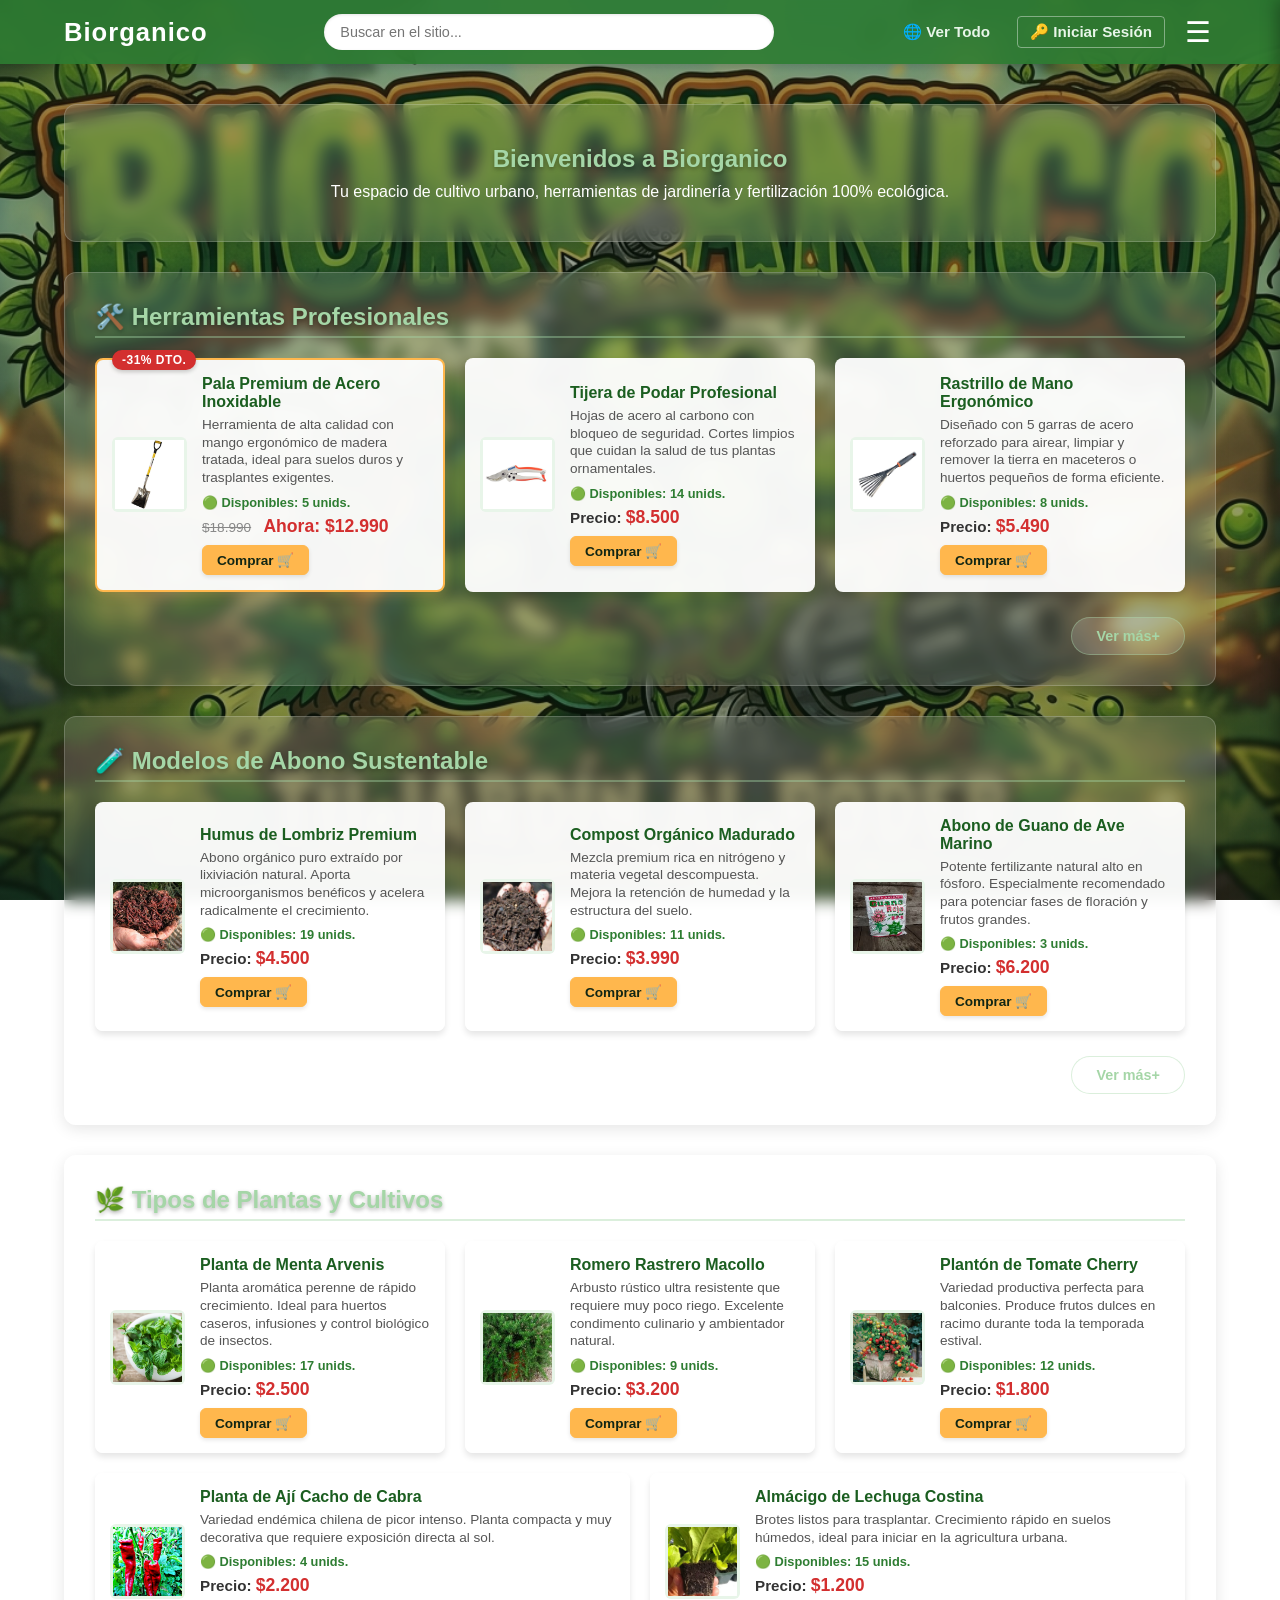
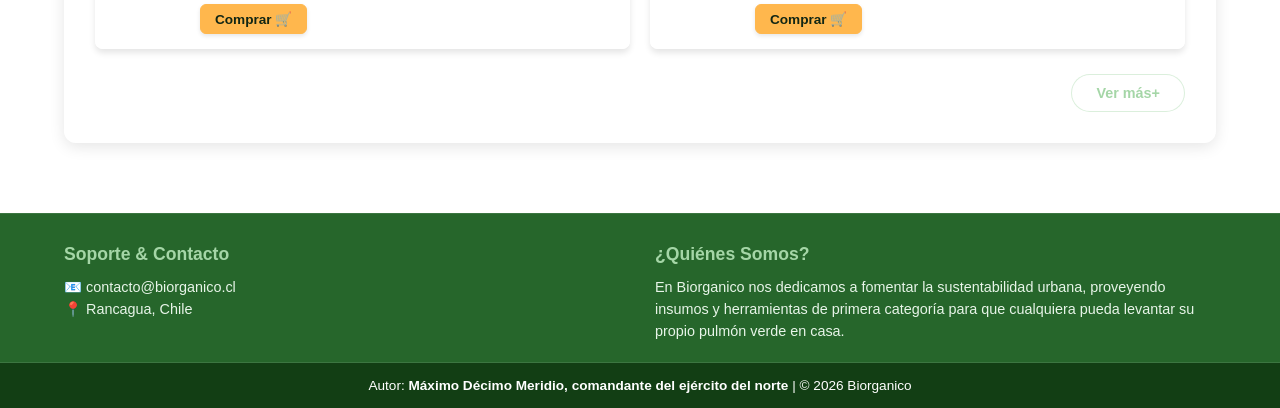
<file: index.html>
<!DOCTYPE html>
<html lang="es">
<head>
    <meta charset="UTF-8">
    <meta name="viewport" content="width=device-width, initial-scale=1.0">
    <title>Biorganico | Inicio</title>
    <link rel="stylesheet" href="estetic.css">
</head>
<body>

    <!-- MENÚ LATERAL DESPLEGABLE -->
    <input type="checkbox" id="menu-toggle" class="menu-checkbox">
    <div class="sidebar-menu">
        <label for="menu-toggle" class="close-btn">✕</label>
        
        <div class="mobile-only-links">
            <h3>Navegación</h3>
            <ul>
                <li><a href="galeria.html">🌐 Ver Todo</a></li>
                <li><a href="login.html" class="sidebar-login-btn">🔑 Iniciar Sesión</a></li>
            </ul>
        </div>

        <h3>Categorías</h3>
        <ul>
            <li><a href="galeria.html?cat=plantas">🌿 Plantas</a></li>
            <li><a href="galeria.html?cat=agricultura">🚜 Agricultura</a></li>
            <li><a href="galeria.html?cat=herramientas">🛠️ Herramientas</a></li>
            <li><a href="galeria.html?cat=fertilizacion">🧪 Fertilización</a></li>
            <li><a href="galeria.html?cat=fumigacion">💨 Fumigación</a></li>
        </ul>

        <div class="sidebar-footer">
            <a href="#contacto" class="btn-ayuda" onclick="document.getElementById('menu-toggle').checked = false;">¿Necesitas ayuda?</a>
        </div>
    </div>

    <!-- ENCABEZADO -->
    <header>
        <div class="logo">
            <a href="index.html">
                <strong class="logo-texto">Biorganico</strong>
            </a>
        </div>

        <div class="search-container">
            <form onsubmit="return false;">
                <input type="text" placeholder="Buscar en el sitio..." class="search-input">
            </form>
        </div>

        <div class="header-right-controls">
            <a href="galeria.html" class="nav-top-link desktop-only">🌐 Ver Todo</a>
            <a href="login.html" class="nav-top-link login-top-btn desktop-only">🔑 Iniciar Sesión</a>
            <label for="menu-toggle" class="hamburger-btn">☰</label>
        </div>
    </header>

    <!-- CONTENIDO PRINCIPAL -->
    <main>
        <section class="hero">
            <h2>Bienvenidos a Biorganico</h2>
            <p>Tu espacio de cultivo urbano, herramientas de jardinería y fertilización 100% ecológica.</p>
        </section>

        <!-- ================= SECCIÓN 1: HERRAMIENTAS ================= -->
        <section class="destacados-section">
            <h3 class="seccion-titulo">🛠️ Herramientas Profesionales</h3>
            <div class="destacados-container">
                
                <!-- Producto con Descuento Destacado -->
                <div class="destacado-card tarjeta-oferta">
                    <span class="badge-descuento">-31% DTO.</span>
                    <div class="img-destacado-icono">
                        <img src="imagenes/pala acero inocidable.png" alt="Pala de Acero" class="prod-img">
                    </div>
                    <div class="destacado-info">
                        <h4>Pala Premium de Acero Inoxidable</h4>
                        <p class="destacado-desc">Herramienta de alta calidad con mango ergonómico de madera tratada, ideal para suelos duros y trasplantes exigentes.</p>
                        <p class="destacado-stock">🟢 Disponibles: <b>5 unids.</b></p>
                        <p class="destacado-precio">
                            <span class="precio-antiguo">$18.990</span> 
                            <span class="precio-nuevo">Ahora: $12.990</span>
                        </p>
                        <a href="#comprar" class="btn-comprar-card">Comprar 🛒</a>
                    </div>
                </div>

                <div class="destacado-card">
                    <div class="img-destacado-icono">
                        <img src="imagenes/tijera de podar profesional.webp" alt="Tijera de Podar" class="prod-img">
                    </div>
                    <div class="destacado-info">
                        <h4>Tijera de Podar Profesional</h4>
                        <p class="destacado-desc">Hojas de acero al carbono con bloqueo de seguridad. Cortes limpios que cuidan la salud de tus plantas ornamentales.</p>
                        <p class="destacado-stock">🟢 Disponibles: <b>14 unids.</b></p>
                        <p class="destacado-precio">Precio: <span>$8.500</span></p>
                        <a href="#comprar" class="btn-comprar-card">Comprar 🛒</a>
                    </div>
                </div>

                <div class="destacado-card">
                    <div class="img-destacado-icono">
                        <img src="imagenes/rastrillo de mano ergonomico.avif" alt="Rastrillo de mano" class="prod-img">
                    </div>
                    <div class="destacado-info">
                        <h4>Rastrillo de Mano Ergonómico</h4>
                        <p class="destacado-desc">Diseñado con 5 garras de acero reforzado para airear, limpiar y remover la tierra en maceteros o huertos pequeños de forma eficiente.</p>
                        <p class="destacado-stock">🟢 Disponibles: <b>8 unids.</b></p>
                        <p class="destacado-precio">Precio: <span>$5.490</span></p>
                        <a href="#comprar" class="btn-comprar-card">Comprar 🛒</a>
                    </div>
                </div>

            </div>
            <div class="ver-mas-container">
                <a href="galeria.html?cat=herramientas" class="btn-ver-mas">Ver más+</a>
            </div>
        </section>

        <!-- ================= SECCIÓN 2: ABONOS Y FERTILIZANTES ================= -->
        <section class="destacados-section">
            <h3 class="seccion-titulo">🧪 Modelos de Abono Sustentable</h3>
            <div class="destacados-container">
                
                <div class="destacado-card">
                    <div class="img-destacado-icono">
                        <img src="imagenes/hunus de lombriz premium.jpg" alt="Humus de Lombriz" class="prod-img">
                    </div>
                    <div class="destacado-info">
                        <h4>Humus de Lombriz Premium</h4>
                        <p class="destacado-desc">Abono orgánico puro extraído por lixiviación natural. Aporta microorganismos benéficos y acelera radicalmente el crecimiento.</p>
                        <p class="destacado-stock">🟢 Disponibles: <b>19 unids.</b></p>
                        <p class="destacado-precio">Precio: <span>$4.500</span></p>
                        <a href="#comprar" class="btn-comprar-card">Comprar 🛒</a>
                    </div>
                </div>

                <div class="destacado-card">
                    <div class="img-destacado-icono">
                        <img src="imagenes/compost organico madurado.jpg" alt="Compost Orgánico" class="prod-img">
                    </div>
                    <div class="destacado-info">
                        <h4>Compost Orgánico Madurado</h4>
                        <p class="destacado-desc">Mezcla premium rica en nitrógeno y materia vegetal descompuesta. Mejora la retención de humedad y la estructura del suelo.</p>
                        <p class="destacado-stock">🟢 Disponibles: <b>11 unids.</b></p>
                        <p class="destacado-precio">Precio: <span>$3.990</span></p>
                        <a href="#comprar" class="btn-comprar-card">Comprar 🛒</a>
                    </div>
                </div>

                <div class="destacado-card">
                    <div class="img-destacado-icono">
                        <img src="imagenes/abono de guano de ave marino.jpg" alt="Guano de Ave" class="prod-img">
                    </div>
                    <div class="destacado-info">
                        <h4>Abono de Guano de Ave Marino</h4>
                        <p class="destacado-desc">Potente fertilizante natural alto en fósforo. Especialmente recomendado para potenciar fases de floración y frutos grandes.</p>
                        <p class="destacado-stock">🟢 Disponibles: <b>3 unids.</b></p>
                        <p class="destacado-precio">Precio: <span>$6.200</span></p>
                        <a href="#comprar" class="btn-comprar-card">Comprar 🛒</a>
                    </div>
                </div>

            </div>
            <div class="ver-mas-container">
                <a href="galeria.html?cat=fertilizacion" class="btn-ver-mas">Ver más+</a>
            </div>
        </section>

        <!-- ================= SECCIÓN 3: VARIEDAD DE PLANTAS ================= -->
        <section class="destacados-section">
            <h3 class="seccion-titulo">🌿 Tipos de Plantas y Cultivos</h3>
            
            <div class="destacados-container" style="margin-bottom: 20px;">
                <div class="destacado-card">
                    <div class="img-destacado-icono">
                        <img src="imagenes/menta.webp" alt="Menta" class="prod-img">
                    </div>
                    <div class="destacado-info">
                        <h4>Planta de Menta Arvenis</h4>
                        <p class="destacado-desc">Planta aromática perenne de rápido crecimiento. Ideal para huertos caseros, infusiones y control biológico de insectos.</p>
                        <p class="destacado-stock">🟢 Disponibles: <b>17 unids.</b></p>
                        <p class="destacado-precio">Precio: <span>$2.500</span></p>
                        <a href="#comprar" class="btn-comprar-card">Comprar 🛒</a>
                    </div>
                </div>

                <div class="destacado-card">
                    <div class="img-destacado-icono">
                        <img src="imagenes/romero.jpg" alt="Romero" class="prod-img">
                    </div>
                    <div class="destacado-info">
                        <h4>Romero Rastrero Macollo</h4>
                        <p class="destacado-desc">Arbusto rústico ultra resistente que requiere muy poco riego. Excelente condimento culinario y ambientador natural.</p>
                        <p class="destacado-stock">🟢 Disponibles: <b>9 unids.</b></p>
                        <p class="destacado-precio">Precio: <span>$3.200</span></p>
                        <a href="#comprar" class="btn-comprar-card">Comprar 🛒</a>
                    </div>
                </div>

                <div class="destacado-card">
                    <div class="img-destacado-icono">
                        <img src="imagenes/tomatecherry.webp" alt="Tomate Cherry" class="prod-img">
                    </div>
                    <div class="destacado-info">
                        <h4>Plantón de Tomate Cherry</h4>
                        <p class="destacado-desc">Variedad productiva perfecta para balconies. Produce frutos dulces en racimo durante toda la temporada estival.</p>
                        <p class="destacado-stock">🟢 Disponibles: <b>12 unids.</b></p>
                        <p class="destacado-precio">Precio: <span>$1.800</span></p>
                        <a href="#comprar" class="btn-comprar-card">Comprar 🛒</a>
                    </div>
                </div>
            </div>

            <div class="destacados-container">
                <div class="destacado-card">
                    <div class="img-destacado-icono">
                        <img src="imagenes/aji.jpeg" alt="Ají" class="prod-img">
                    </div>
                    <div class="destacado-info">
                        <h4>Planta de Ají Cacho de Cabra</h4>
                        <p class="destacado-desc">Variedad endémica chilena de picor intenso. Planta compacta y muy decorativa que requiere exposición directa al sol.</p>
                        <p class="destacado-stock">🟢 Disponibles: <b>4 unids.</b></p>
                        <p class="destacado-precio">Precio: <span>$2.200</span></p>
                        <a href="#comprar" class="btn-comprar-card">Comprar 🛒</a>
                    </div>
                </div>

                <div class="destacado-card">
                    <div class="img-destacado-icono">
                        <img src="imagenes/lechuga.jpg" alt="Lechuga" class="prod-img">
                    </div>
                    <div class="destacado-info">
                        <h4>Almácigo de Lechuga Costina</h4>
                        <p class="destacado-desc">Brotes listos para trasplantar. Crecimiento rápido en suelos húmedos, ideal para iniciar en la agricultura urbana.</p>
                        <p class="destacado-stock">🟢 Disponibles: <b>15 unids.</b></p>
                        <p class="destacado-precio">Precio: <span>$1.200</span></p>
                        <a href="#comprar" class="btn-comprar-card">Comprar 🛒</a>
                    </div>
                </div>
            </div>

            <div class="ver-mas-container">
                <a href="galeria.html?cat=plantas" class="btn-ver-mas">Ver más+</a>
            </div>
        </section>
    </main>

    <!-- PIE DE PÁGINA -->
    <footer id="contacto">
        <div class="footer-content">
            <div class="footer-box">
                <h4>Soporte & Contacto</h4>
                <p>📧 contacto@biorganico.cl</p>
                <p>📍 Rancagua, Chile</p>
            </div>
            <div class="footer-box">
                <h4>¿Quiénes Somos?</h4>
                <p class="nosotros-footer-text">En Biorganico nos dedicamos a fomentar la sustentabilidad urbana, proveyendo insumos y herramientas de primera categoría para que cualquiera pueda levantar su propio pulmón verde en casa.</p>
            </div>
        </div>
        <div class="footer-bottom">
            <p>Autor: <b>Máximo Décimo Meridio, comandante del ejército del norte</b> | © 2026 Biorganico</p>
        </div>
    </footer>

</body>
</html>
</file>
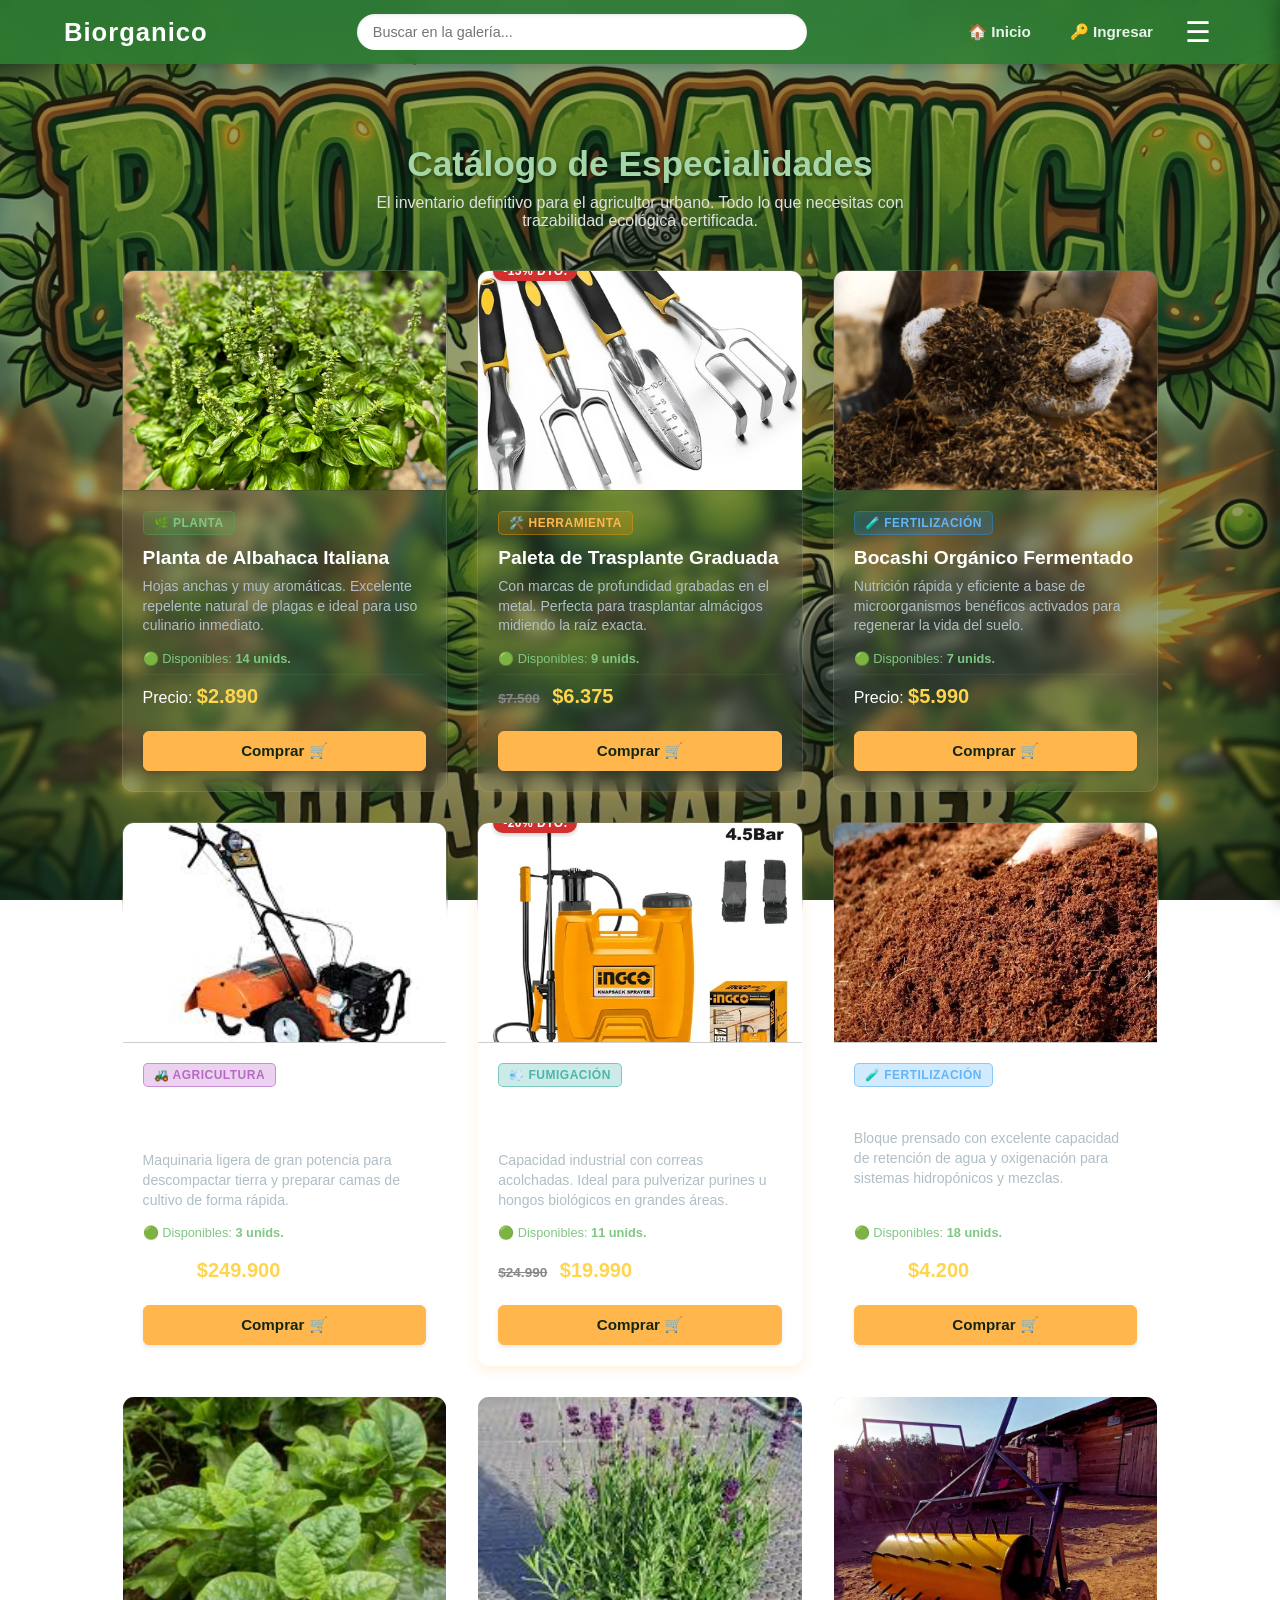
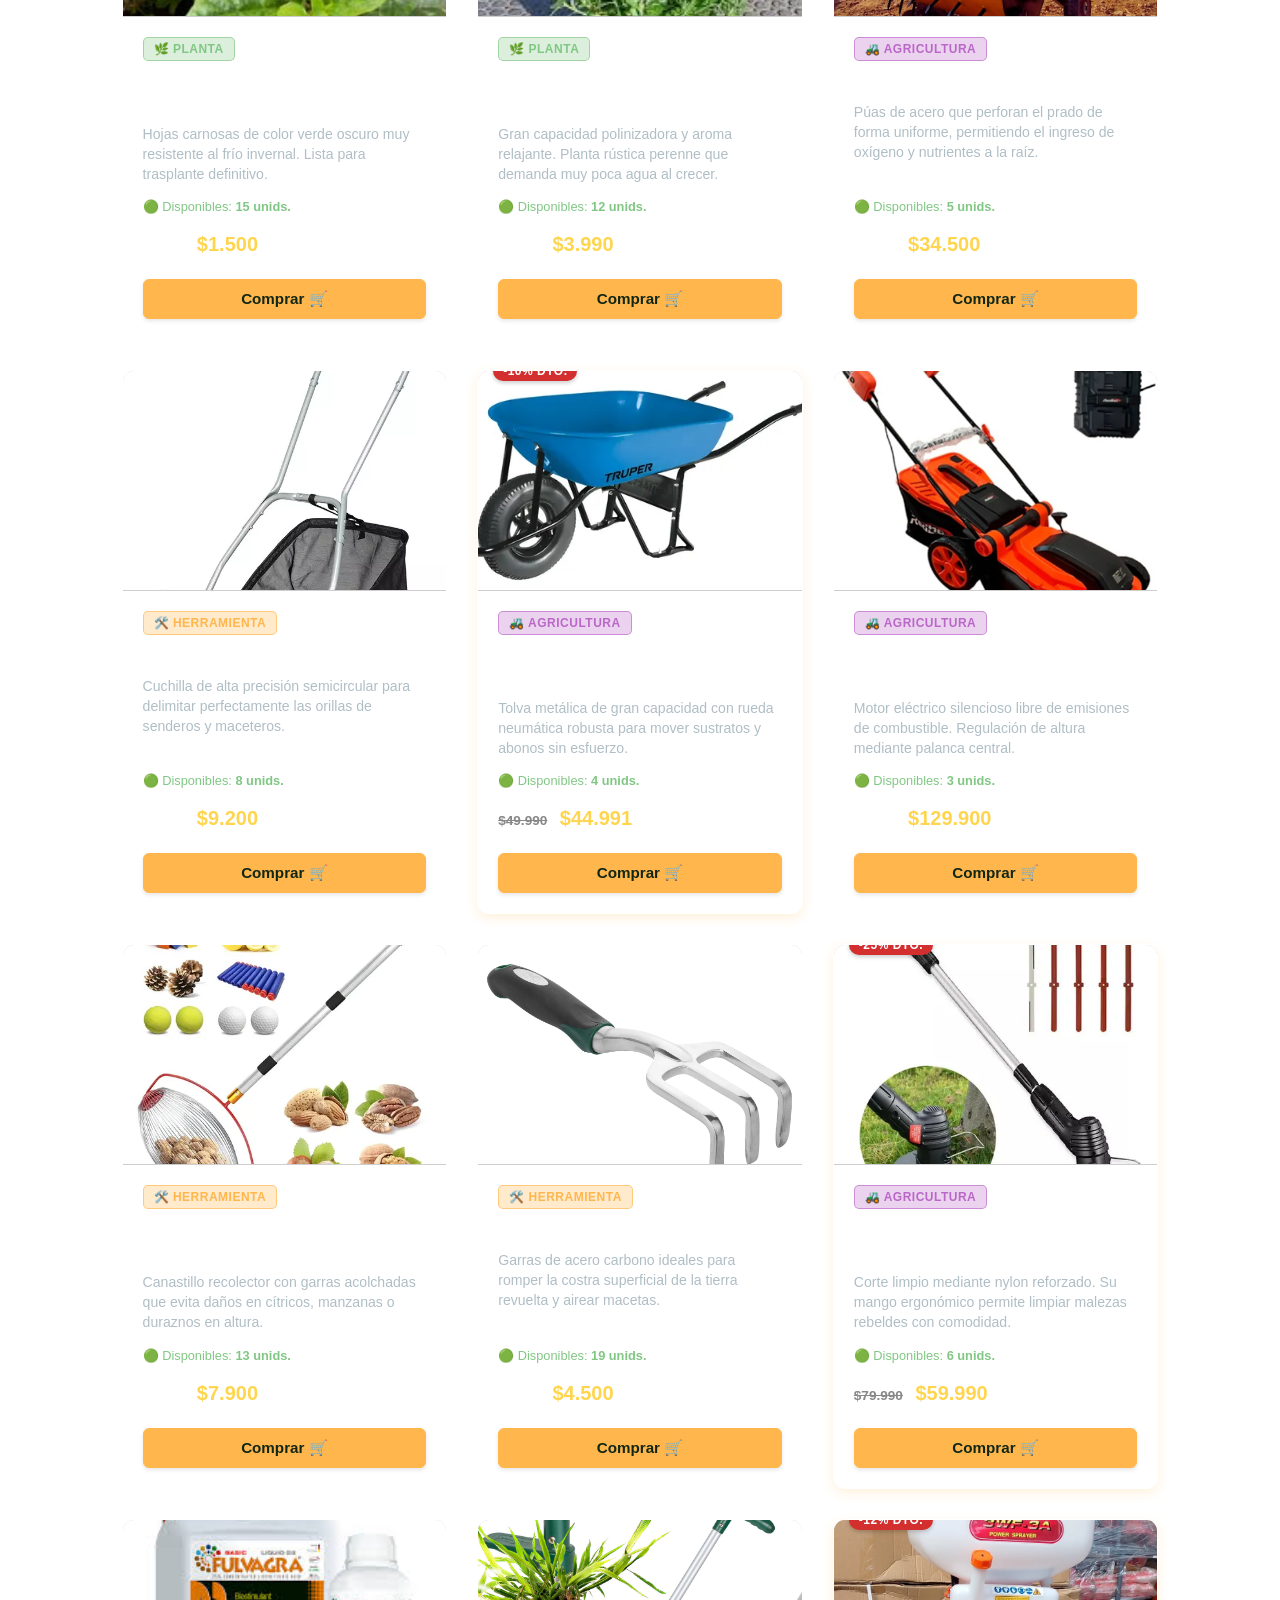
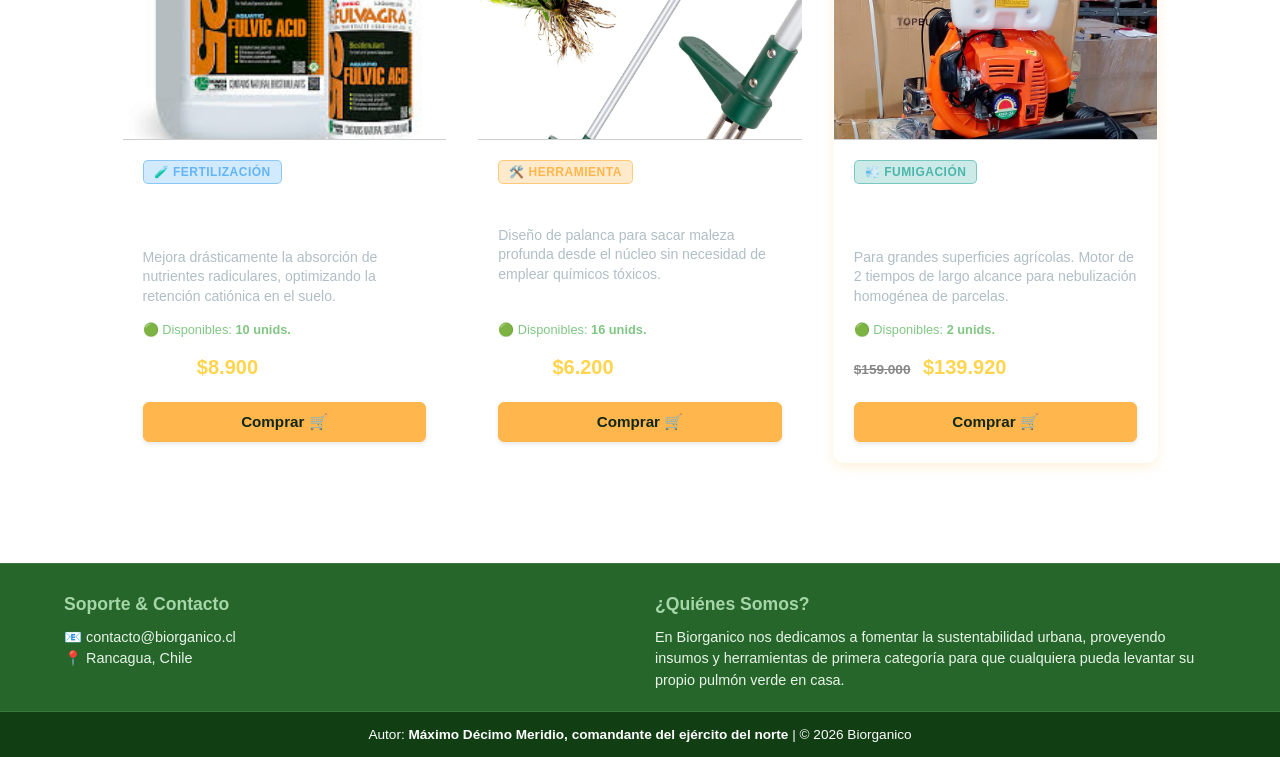
<file: galeria.html>
<!DOCTYPE html>
<html lang="es">
<head>
    <meta charset="UTF-8">
    <meta name="viewport" content="width=device-width, initial-scale=1.0">
    <title>Biorganico | Catálogo Completo</title>
    <link rel="stylesheet" href="estetic.css">
</head>
<body>

    <!-- MENÚ LATERAL DESPLEGABLE -->
    <input type="checkbox" id="menu-toggle" class="menu-checkbox">
    <div class="sidebar-menu">
        <label for="menu-toggle" class="close-btn">✕</label>
        
        <div class="mobile-only-links">
            <h3>Navegación</h3>
            <ul>
                <li><a href="index.html">🏠 Inicio</a></li>
                <li><a href="login.html">🔑 Ingresar</a></li>
            </ul>
        </div>

        <h3>Categorías</h3>
        <ul>
            <li><a href="galeria.html?cat=plantas">🌿 Plantas</a></li>
            <li><a href="galeria.html?cat=agricultura">🚜 Agricultura</a></li>
            <li><a href="galeria.html?cat=herramientas">🛠️ Herramientas</a></li>
            <li><a href="galeria.html?cat=fertilizacion">🧪 Fertilización</a></li>
            <li><a href="galeria.html?cat=fumigacion">💨 Fumigación</a></li>
        </ul>

        <div class="sidebar-footer">
            <a href="#contacto" class="btn-ayuda" onclick="document.getElementById('menu-toggle').checked = false;">¿Necesitas ayuda?</a>
        </div>
    </div>

    <!-- ENCABEZADO -->
    <header>
        <div class="logo">
            <a href="index.html">
                <strong class="logo-texto">Biorganico</strong>
            </a>
        </div>

        <div class="search-container">
            <form onsubmit="return false;">
                <input type="text" placeholder="Buscar en la galería..." class="search-input">
            </form>
        </div>

        <div class="header-right-controls">
            <a href="index.html" class="nav-top-link desktop-only">🏠 Inicio</a>
            <a href="login.html" class="nav-top-link desktop-only">🔑 Ingresar</a>
            <label for="menu-toggle" class="hamburger-btn">☰</label>
        </div>
    </header>

    <!-- CONTENIDO PRINCIPAL: GALERÍA COMPLETA -->
    <main>
        <section class="hero-galeria">
            <h2>Catálogo de Especialidades</h2>
            <p>El inventario definitivo para el agricultor urbano. Todo lo que necesitas con trazabilidad ecológica certificada.</p>
        </section>

        <section class="galeria-section">
            <div class="galeria-grid-container">
                
                <!-- 1. Albahaca (Normal) -->
                <div class="galeria-card">
                    <div class="img-galeria-wrapper">
                        <img src="imagenes2/Planta de Albahaca Italiana.jpg" alt="Albahaca Italiana" class="galeria-img">
                    </div>
                    <div class="galeria-info">
                        <span class="categoria-tag tag-plantas">🌿 Planta</span>
                        <h4>Planta de Albahaca Italiana</h4>
                        <p class="galeria-desc">Hojas anchas y muy aromáticas. Excelente repelente natural de plagas e ideal para uso culinario inmediato.</p>
                        <p class="galeria-stock">🟢 Disponibles: <b>14 unids.</b></p>
                        <p class="galeria-precio">Precio: <span>$2.890</span></p>
                        <a href="#comprar" class="btn-comprar-card">Comprar 🛒</a>
                    </div>
                </div>

                <!-- 2. Paleta (OFERTA) -->
                <div class="galeria-card tarjeta-oferta">
                    <span class="badge-descuento">-15% DTO.</span>
                    <div class="img-galeria-wrapper">
                        <img src="imagenes2/Paleta de Trasplante Graduada.jpg" alt="Paleta Graduada" class="galeria-img">
                    </div>
                    <div class="galeria-info">
                        <span class="categoria-tag tag-herramientas">🛠️ Herramienta</span>
                        <h4>Paleta de Trasplante Graduada</h4>
                        <p class="galeria-desc">Con marcas de profundidad grabadas en el metal. Perfecta para trasplantar almácigos midiendo la raíz exacta.</p>
                        <p class="galeria-stock">🟢 Disponibles: <b>9 unids.</b></p>
                        <p class="galeria-precio">
                            <span class="precio-antiguo">$7.500</span> 
                            <span>$6.375</span>
                        </p>
                        <a href="#comprar" class="btn-comprar-card">Comprar 🛒</a>
                    </div>
                </div>

                <!-- 3. Bocashi (Normal) -->
                <div class="galeria-card">
                    <div class="img-galeria-wrapper">
                        <img src="imagenes2/Bocashi Orgánico Fermentado.png" alt="Bocashi" class="galeria-img">
                    </div>
                    <div class="galeria-info">
                        <span class="categoria-tag tag-fertilizacion">🧪 Fertilización</span>
                        <h4>Bocashi Orgánico Fermentado</h4>
                        <p class="galeria-desc">Nutrición rápida y eficiente a base de microorganismos benéficos activados para regenerar la vida del suelo.</p>
                        <p class="galeria-stock">🟢 Disponibles: <b>7 unids.</b></p>
                        <p class="galeria-precio">Precio: <span>$5.990</span></p>
                        <a href="#comprar" class="btn-comprar-card">Comprar 🛒</a>
                    </div>
                </div>

                <!-- 4. Motocultivador (Normal) -->
                <div class="galeria-card">
                    <div class="img-galeria-wrapper">
                        <img src="imagenes2/Motocultivador a Gasolina Compacto.jpg" alt="Motocultivador" class="galeria-img">
                    </div>
                    <div class="galeria-info">
                        <span class="categoria-tag tag-agricultura">🚜 Agricultura</span>
                        <h4>Motocultivador a Gasolina Compacto</h4>
                        <p class="galeria-desc">Maquinaria ligera de gran potencia para descompactar tierra y preparar camas de cultivo de forma rápida.</p>
                        <p class="galeria-stock">🟢 Disponibles: <b>3 unids.</b></p>
                        <p class="galeria-precio">Precio: <span>$249.900</span></p>
                        <a href="#comprar" class="btn-comprar-card">Comprar 🛒</a>
                    </div>
                </div>

                <!-- 5. Fumigadora Mochila (OFERTA) -->
                <div class="galeria-card tarjeta-oferta">
                    <span class="badge-descuento">-20% DTO.</span>
                    <div class="img-galeria-wrapper">
                        <img src="imagenes2/Fumigadora de Mochila Manual 16L.webp" alt="Fumigadora 16L" class="galeria-img">
                    </div>
                    <div class="galeria-info">
                        <span class="categoria-tag tag-fumigacion">💨 Fumigación</span>
                        <h4>Fumigadora de Mochila Manual 16L</h4>
                        <p class="galeria-desc">Capacidad industrial con correas acolchadas. Ideal para pulverizar purines u hongos biológicos en grandes áreas.</p>
                        <p class="galeria-stock">🟢 Disponibles: <b>11 unids.</b></p>
                        <p class="galeria-precio">
                            <span class="precio-antiguo">$24.990</span> 
                            <span>$19.990</span>
                        </p>
                        <a href="#comprar" class="btn-comprar-card">Comprar 🛒</a>
                    </div>
                </div>

                <!-- 6. Fibra de Coco (Normal) -->
                <div class="galeria-card">
                    <div class="img-galeria-wrapper">
                        <img src="imagenes2/Sustrato de Fibra de Coco.webp" alt="Fibra de Coco" class="galeria-img">
                    </div>
                    <div class="galeria-info">
                        <span class="categoria-tag tag-fertilizacion">🧪 Fertilización</span>
                        <h4>Sustrato de Fibra de Coco</h4>
                        <p class="galeria-desc">Bloque prensado con excelente capacidad de retención de agua y oxigenación para sistemas hidropónicos y mezclas.</p>
                        <p class="galeria-stock">🟢 Disponibles: <b>18 unids.</b></p>
                        <p class="galeria-precio">Precio: <span>$4.200</span></p>
                        <a href="#comprar" class="btn-comprar-card">Comprar 🛒</a>
                    </div>
                </div>

                <!-- 7. Espinaca (Normal) -->
                <div class="galeria-card">
                    <div class="img-galeria-wrapper">
                        <img src="imagenes2/Almácigo de Espinaca Matador.jpg" alt="Espinaca Matador" class="galeria-img">
                    </div>
                    <div class="galeria-info">
                        <span class="categoria-tag tag-plantas">🌿 Planta</span>
                        <h4>Almácigo de Espinaca Matador</h4>
                        <p class="galeria-desc">Hojas carnosas de color verde oscuro muy resistente al frío invernal. Lista para trasplante definitivo.</p>
                        <p class="galeria-stock">🟢 Disponibles: <b>15 unids.</b></p>
                        <p class="galeria-precio">Precio: <span>$1.500</span></p>
                        <a href="#comprar" class="btn-comprar-card">Comprar 🛒</a>
                    </div>
                </div>

                <!-- 8. Lavanda (Normal) -->
                <div class="galeria-card">
                    <div class="img-galeria-wrapper">
                        <img src="imagenes2/Arbusto de Lavanda Angustifolia.jpg" alt="Lavanda" class="galeria-img">
                    </div>
                    <div class="galeria-info">
                        <span class="categoria-tag tag-plantas">🌿 Planta</span>
                        <h4>Arbusto de Lavanda Angustifolia</h4>
                        <p class="galeria-desc">Gran capacidad polinizadora y aroma relajante. Planta rústica perenne que demanda muy poca agua al crecer.</p>
                        <p class="galeria-stock">🟢 Disponibles: <b>12 unids.</b></p>
                        <p class="galeria-precio">Precio: <span>$3.990</span></p>
                        <a href="#comprar" class="btn-comprar-card">Comprar 🛒</a>
                    </div>
                </div>

                <!-- 9. Areador Césped (Normal) -->
                <div class="galeria-card">
                    <div class="img-galeria-wrapper">
                        <img src="imagenes2/Areador de Césped de Rodillo.jpg" alt="Areador Rodillo" class="galeria-img">
                    </div>
                    <div class="galeria-info">
                        <span class="categoria-tag tag-agricultura">🚜 Agricultura</span>
                        <h4>Areador de Césped de Rodillo</h4>
                        <p class="galeria-desc">Púas de acero que perforan el prado de forma uniforme, permitiendo el ingreso de oxígeno y nutrientes a la raíz.</p>
                        <p class="galeria-stock">🟢 Disponibles: <b>5 unids.</b></p>
                        <p class="galeria-precio">Precio: <span>$34.500</span></p>
                        <a href="#comprar" class="btn-comprar-card">Comprar 🛒</a>
                    </div>
                </div>

                <!-- 10. Bordeadora Manual (Normal) -->
                <div class="galeria-card">
                    <div class="img-galeria-wrapper">
                        <img src="imagenes2/Bordeadora de Césped Manual.webp" alt="Bordeadora" class="galeria-img">
                    </div>
                    <div class="galeria-info">
                        <span class="categoria-tag tag-herramientas">🛠️ Herramienta</span>
                        <h4>Bordeadora de Césped Manual</h4>
                        <p class="galeria-desc">Cuchilla de alta precisión semicircular para delimitar perfectamente las orillas de senderos y maceteros.</p>
                        <p class="galeria-stock">🟢 Disponibles: <b>8 unids.</b></p>
                        <p class="galeria-precio">Precio: <span>$9.200</span></p>
                        <a href="#comprar" class="btn-comprar-card">Comprar 🛒</a>
                    </div>
                </div>

                <!-- 11. Carretilla (OFERTA) -->
                <div class="galeria-card tarjeta-oferta">
                    <span class="badge-descuento">-10% DTO.</span>
                    <div class="img-galeria-wrapper">
                        <img src="imagenes2/Carretilla Reforzada de Carga Pesada.webp" alt="Carretilla" class="galeria-img">
                    </div>
                    <div class="galeria-info">
                        <span class="categoria-tag tag-agricultura">🚜 Agricultura</span>
                        <h4>Carretilla Reforzada Carga Pesada</h4>
                        <p class="galeria-desc">Tolva metálica de gran capacidad con rueda neumática robusta para mover sustratos y abonos sin esfuerzo.</p>
                        <p class="galeria-stock">🟢 Disponibles: <b>4 unids.</b></p>
                        <p class="galeria-precio">
                            <span class="precio-antiguo">$49.990</span> 
                            <span>$44.991</span>
                        </p>
                        <a href="#comprar" class="btn-comprar-card">Comprar 🛒</a>
                    </div>
                </div>

                <!-- 12. Cortadora Césped (Normal) -->
                <div class="galeria-card">
                    <div class="img-galeria-wrapper">
                        <img src="imagenes2/Cortadora de Césped Inalámbrica.webp" alt="Cortadora" class="galeria-img">
                    </div>
                    <div class="galeria-info">
                        <span class="categoria-tag tag-agricultura">🚜 Agricultura</span>
                        <h4>Cortadora de Césped Inalámbrica</h4>
                        <p class="galeria-desc">Motor eléctrico silencioso libre de emisiones de combustible. Regulación de altura mediante palanca central.</p>
                        <p class="galeria-stock">🟢 Disponibles: <b>3 unids.</b></p>
                        <p class="galeria-precio">Precio: <span>$129.900</span></p>
                        <a href="#comprar" class="btn-comprar-card">Comprar 🛒</a>
                    </div>
                </div>

                <!-- 13. Cosechadora Frutas (Normal) -->
                <div class="galeria-card">
                    <div class="img-galeria-wrapper">
                        <img src="imagenes2/Cosechadora Manual de Frutas.webp" alt="Cosechadora" class="galeria-img">
                    </div>
                    <div class="galeria-info">
                        <span class="categoria-tag tag-herramientas">🛠️ Herramienta</span>
                        <h4>Cosechadora Manual de Frutas</h4>
                        <p class="galeria-desc">Canastillo recolector con garras acolchadas que evita daños en cítricos, manzanas o duraznos en altura.</p>
                        <p class="galeria-stock">🟢 Disponibles: <b>13 unids.</b></p>
                        <p class="galeria-precio">Precio: <span>$7.900</span></p>
                        <a href="#comprar" class="btn-comprar-card">Comprar 🛒</a>
                    </div>
                </div>

                <!-- 14. Cultivador Garras (Normal) -->
                <div class="galeria-card">
                    <div class="img-galeria-wrapper">
                        <img src="imagenes2/Cultivador de 3 Garras manual.jpg" alt="Cultivador manual" class="galeria-img">
                    </div>
                    <div class="galeria-info">
                        <span class="categoria-tag tag-herramientas">🛠️ Herramienta</span>
                        <h4>Cultivador de 3 Garras Manual</h4>
                        <p class="galeria-desc">Garras de acero carbono ideales para romper la costra superficial de la tierra revuelta y airear macetas.</p>
                        <p class="galeria-stock">🟢 Disponibles: <b>19 unids.</b></p>
                        <p class="galeria-precio">Precio: <span>$4.500</span></p>
                        <a href="#comprar" class="btn-comprar-card">Comprar 🛒</a>
                    </div>
                </div>

                <!-- 15. Desbrozadora Eléctrica (OFERTA) -->
                <div class="galeria-card tarjeta-oferta">
                    <span class="badge-descuento">-25% DTO.</span>
                    <div class="img-galeria-wrapper">
                        <img src="imagenes2/Desbrozadora Eléctrica Profesional.webp" alt="Desbrozadora" class="galeria-img">
                    </div>
                    <div class="galeria-info">
                        <span class="categoria-tag tag-agricultura">🚜 Agricultura</span>
                        <h4>Desbrozadora Eléctrica Profesional</h4>
                        <p class="galeria-desc">Corte limpio mediante nylon reforzado. Su mango ergonómico permite limpiar malezas rebeldes con comodidad.</p>
                        <p class="galeria-stock">🟢 Disponibles: <b>6 unids.</b></p>
                        <p class="galeria-precio">
                            <span class="precio-antiguo">$79.990</span> 
                            <span>$59.990</span>
                        </p>
                        <a href="#comprar" class="btn-comprar-card">Comprar 🛒</a>
                    </div>
                </div>

                <!-- 16. Ácidos Húmicos (Normal) -->
                <div class="galeria-card">
                    <div class="img-galeria-wrapper">
                        <img src="imagenes2/Extracto de Ácidos Húmicos Líquido.jpg" alt="Ácidos Húmicos" class="galeria-img">
                    </div>
                    <div class="galeria-info">
                        <span class="categoria-tag tag-fertilizacion">🧪 Fertilización</span>
                        <h4>Extracto de Ácidos Húmicos Líquido</h4>
                        <p class="galeria-desc">Mejora drásticamente la absorción de nutrientes radiculares, optimizando la retención catiónica en el suelo.</p>
                        <p class="galeria-stock">🟢 Disponibles: <b>10 unids.</b></p>
                        <p class="galeria-precio">Precio: <span>$8.900</span></p>
                        <a href="#comprar" class="btn-comprar-card">Comprar 🛒</a>
                    </div>
                </div>

                <!-- 17. Extractor Malezas (Normal) -->
                <div class="galeria-card">
                    <div class="img-galeria-wrapper">
                        <img src="imagenes2/Extractor de Malezas de Raíz.jpg" alt="Extractor Malezas" class="galeria-img">
                    </div>
                    <div class="galeria-info">
                        <span class="categoria-tag tag-herramientas">🛠️ Herramienta</span>
                        <h4>Extractor de Malezas de Raíz</h4>
                        <p class="galeria-desc">Diseño de palanca para sacar maleza profunda desde el núcleo sin necesidad de emplear químicos tóxicos.</p>
                        <p class="galeria-stock">🟢 Disponibles: <b>16 unids.</b></p>
                        <p class="galeria-precio">Precio: <span>$6.200</span></p>
                        <a href="#comprar" class="btn-comprar-card">Comprar 🛒</a>
                    </div>
                </div>

                <!-- 18. Fumigadora Espalda Motor (OFERTA) -->
                <div class="galeria-card tarjeta-oferta">
                    <span class="badge-descuento">-12% DTO.</span>
                    <div class="img-galeria-wrapper">
                        <img src="imagenes2/Fumigadora a Motor de Espalda.jpg" alt="Fumigadora Motor" class="galeria-img">
                    </div>
                    <div class="galeria-info">
                        <span class="categoria-tag tag-fumigacion">💨 Fumigación</span>
                        <h4>Fumigadora a Motor de Espalda</h4>
                        <p class="galeria-desc">Para grandes superficies agrícolas. Motor de 2 tiempos de largo alcance para nebulización homogénea de parcelas.</p>
                        <p class="galeria-stock">🟢 Disponibles: <b>2 unids.</b></p>
                        <p class="galeria-precio">
                            <span class="precio-antiguo">$159.000</span> 
                            <span>$139.920</span>
                        </p>
                        <a href="#comprar" class="btn-comprar-card">Comprar 🛒</a>
                    </div>
                </div>

            </div>
        </section>
    </main>

    <!-- PIE DE PÁGINA -->
    <footer id="contacto">
        <div class="footer-content">
            <div class="footer-box">
                <h4>Soporte & Contacto</h4>
                <p>📧 contacto@biorganico.cl</p>
                <p>📍 Rancagua, Chile</p>
            </div>
            <div class="footer-box">
                <h4>¿Quiénes Somos?</h4>
                <p class="nosotros-footer-text">En Biorganico nos dedicamos a fomentar la sustentabilidad urbana, proveyendo insumos y herramientas de primera categoría para que cualquiera pueda levantar su propio pulmón verde en casa.</p>
            </div>
        </div>
        <div class="footer-bottom">
            <p>Autor: <b>Máximo Décimo Meridio, comandante del ejército del norte</b> | © 2026 Biorganico</p>
        </div>
    </footer>

</body>
</html>
</file>
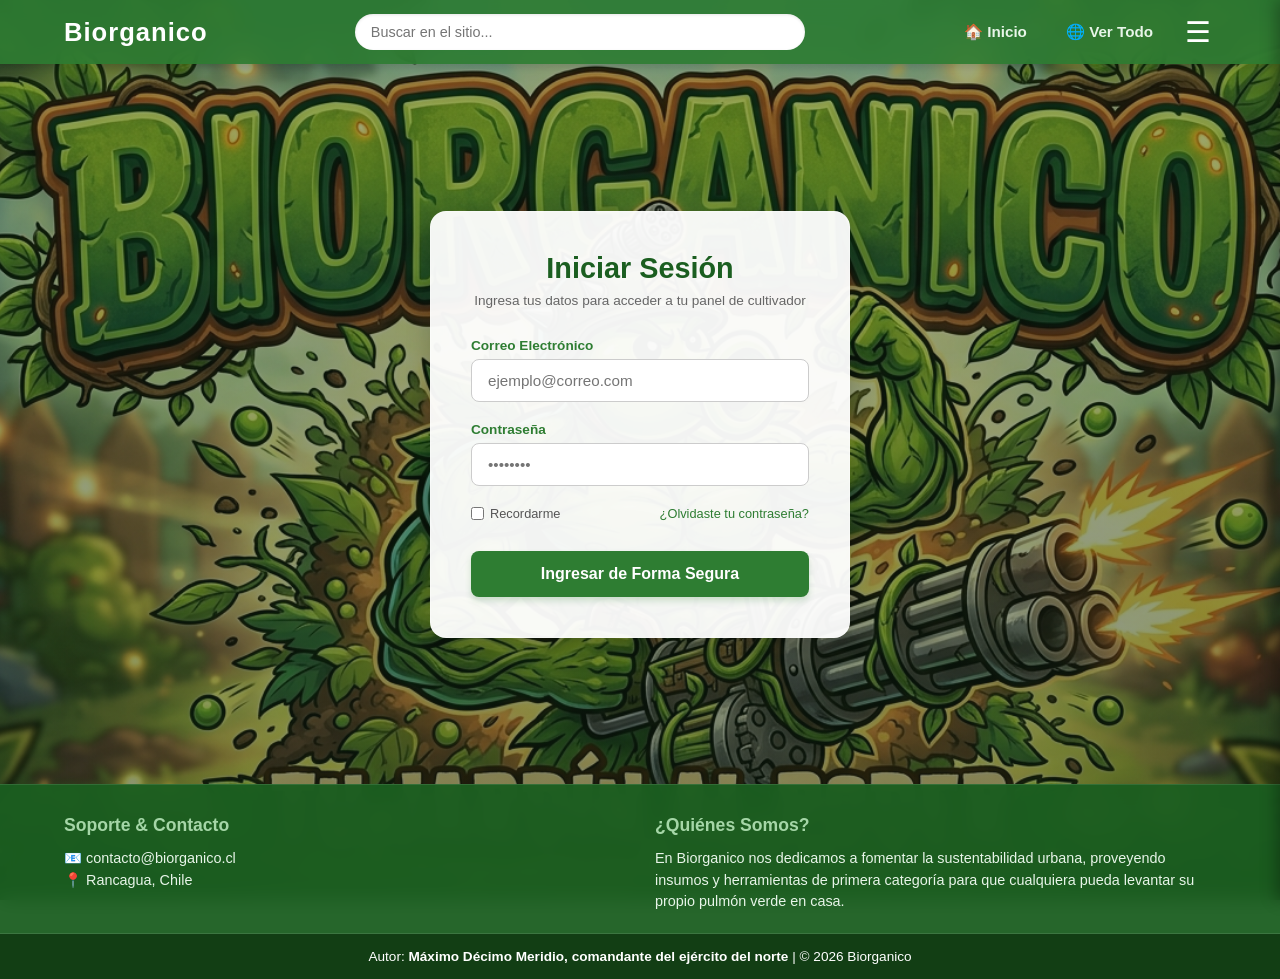
<file: login.html>
<!DOCTYPE html>
<html lang="es">
<head>
    <meta charset="UTF-8">
    <meta name="viewport" content="width=device-width, initial-scale=1.0">
    <title>Biorganico | Iniciar Sesión</title>
    <link rel="stylesheet" href="estetic.css">
</head>
<body>

    <!-- MENÚ LATERAL DESPLEGABLE -->
    <input type="checkbox" id="menu-toggle" class="menu-checkbox">
    <div class="sidebar-menu">
        <label for="menu-toggle" class="close-btn">✕</label>
        
        <div class="mobile-only-links">
            <h3>Navegación</h3>
            <ul>
                <li><a href="index.html">🏠 Inicio</a></li>
                <li><a href="galeria.html">🌐 Ver Todo</a></li>
            </ul>
        </div>

        <h3>Categorías</h3>
        <ul>
            <li><a href="galeria.html?cat=plantas">🌿 Plantas</a></li>
            <li><a href="galeria.html?cat=agricultura">🚜 Agricultura</a></li>
            <li><a href="galeria.html?cat=herramientas">🛠️ Herramientas</a></li>
            <li><a href="galeria.html?cat=fertilizacion">🧪 Fertilización</a></li>
            <li><a href="galeria.html?cat=fumigacion">💨 Fumigación</a></li>
        </ul>

        <div class="sidebar-footer">
            <a href="#contacto" class="btn-ayuda" onclick="document.getElementById('menu-toggle').checked = false;">¿Necesitas ayuda?</a>
        </div>
    </div>

    <!-- ENCABEZADO -->
    <header>
        <div class="logo">
            <a href="index.html">
                <strong class="logo-texto">Biorganico</strong>
            </a>
        </div>

        <div class="search-container">
            <form onsubmit="return false;">
                <input type="text" placeholder="Buscar en el sitio..." class="search-input">
            </form>
        </div>

        <div class="header-right-controls">
            <a href="index.html" class="nav-top-link desktop-only">🏠 Inicio</a>
            <a href="galeria.html" class="nav-top-link desktop-only">🌐 Ver Todo</a>
            <label for="menu-toggle" class="hamburger-btn">☰</label>
        </div>
    </header>

    <!-- CONTENIDO PRINCIPAL: FORMULARIO DE LOGIN -->
    <main class="login-main-container">
        <section class="login-card">
            <div class="login-header">
                <h2>Iniciar Sesión</h2>
                <p>Ingresa tus datos para acceder a tu panel de cultivador</p>
            </div>

            <form class="login-form" onsubmit="return false;">
                <div class="form-group">
                    <label Improvement for="email">Correo Electrónico</label>
                    <input type="email" id="email" placeholder="ejemplo@correo.com" required class="form-input">
                </div>

                <div class="form-group">
                    <label for="password">Contraseña</label>
                    <input type="password" id="password" placeholder="••••••••" required class="form-input">
                </div>

                <div class="form-actions-options">
                    <label class="remember-me">
                        <input type="checkbox"> Recordarme
                    </label>
                    <a href="#recuperar" class="forgot-password">¿Olvidaste tu contraseña?</a>
                </div>

                <button type="submit" class="btn-submit-login">Ingresar de Forma Segura</button>
            </form>
        </section>
    </main>

    <!-- PIE DE PÁGINA -->
    <footer id="contacto">
        <div class="footer-content">
            <div class="footer-box">
                <h4>Soporte & Contacto</h4>
                <p>📧 contacto@biorganico.cl</p>
                <p>📍 Rancagua, Chile</p>
            </div>
            <div class="footer-box">
                <h4>¿Quiénes Somos?</h4>
                <p class="nosotros-footer-text">En Biorganico nos dedicamos a fomentar la sustentabilidad urbana, proveyendo insumos y herramientas de primera categoría para que cualquiera pueda levantar su propio pulmón verde en casa.</p>
            </div>
        </div>
        <div class="footer-bottom">
            <p>Autor: <b>Máximo Décimo Meridio, comandante del ejército del norte</b> | © 2026 Biorganico</p>
        </div>
    </footer>

</body>
</html>
</file>
<file: estetic.css>
/* --- CONFIGURACIÓN GENERAL --- */
* {
    margin: 0;
    padding: 0;
    box-sizing: border-box;
    font-family: 'Segoe UI', Tahoma, Geneva, Verdana, sans-serif;
    scroll-behavior: smooth;
}

body {
    background-image: linear-gradient(rgba(18, 38, 20, 0.4), rgba(18, 38, 20, 0.5)), url('imagenes/logo.png');
    background-size: cover;
    background-position: center;
    background-repeat: no-repeat;
    background-attachment: fixed;
    color: #ffffff;
    display: flex;
    flex-direction: column;
    min-height: 100vh;
    overflow-x: hidden;
}

/* --- HEADER Y CONTROLES --- */
header {
    background-color: rgba(46, 125, 50, 0.9);
    backdrop-filter: blur(10px);
    color: white;
    display: flex;
    justify-content: space-between;
    align-items: center;
    padding: 10px 5%;
    box-shadow: 0 4px 6px rgba(0,0,0,0.1);
    position: relative;
    z-index: 10;
    gap: 15px;
}

header .logo a { text-decoration: none; }
header .logo .logo-texto {
    color: white;
    font-size: 1.6rem;
    letter-spacing: 1px;
    display: block;
    transition: transform 0.2s ease-in-out;
}
header .logo a:hover .logo-texto { transform: scale(1.05); }

.search-container { flex: 1 1 300px; max-width: 450px; }
.search-container form {
    display: flex;
    background-color: white;
    border-radius: 20px;
    box-shadow: inset 0 1px 3px rgba(0,0,0,0.1);
}
.search-input {
    width: 100%;
    border: none;
    padding: 10px 16px;
    font-size: 0.9rem;
    background: transparent;
    outline: none;
    color: #333;
}

.header-right-controls { display: flex; align-items: center; gap: 15px; }
.nav-top-link {
    color: #e8f5e9;
    text-decoration: none;
    font-weight: 600;
    font-size: 0.95rem;
    padding: 6px 12px;
    border-radius: 4px;
    transition: background 0.2s, color 0.2s;
}
.nav-top-link:hover { background-color: rgba(255, 255, 255, 0.15); color: white; }
.login-top-btn { border: 1px solid rgba(255, 255, 255, 0.4); }
.hamburger-btn { font-size: 1.8rem; cursor: pointer; padding: 5px; transition: transform 0.2s; user-select: none; }
.hamburger-btn:hover { transform: scale(1.1); }

.mobile-only-links { display: none; }

/* --- MENÚ LATERAL --- */
.menu-checkbox { display: none; }
.sidebar-menu {
    position: fixed;
    top: 0;
    right: -300px;
    width: 300px;
    height: 100vh;
    background-color: rgba(27, 94, 32, 0.95);
    backdrop-filter: blur(15px);
    color: white;
    padding: 30px;
    box-shadow: -4px 0 15px rgba(0,0,0,0.3);
    transition: right 0.4s cubic-bezier(0.25, 1, 0.5, 1);
    z-index: 999;
    display: flex;
    flex-direction: column;
    overflow-y: auto;
    overflow-x: hidden;
    -webkit-overflow-scrolling: touch;
}
.menu-checkbox:checked ~ .sidebar-menu { right: 0; }
.close-btn { align-self: flex-end; font-size: 1.5rem; cursor: pointer; margin-bottom: 20px; }
.sidebar-menu h3 { font-size: 1.4rem; border-bottom: 1px solid rgba(255,255,255,0.2); padding-bottom: 10px; margin-bottom: 20px; color: #a5d6a7; }
.sidebar-menu ul { list-style: none; }
.sidebar-menu ul li { margin-bottom: 15px; }
.sidebar-menu ul li a {
    color: #e8f5e9;
    text-decoration: none;
    font-size: 1.1rem;
    font-weight: 600;
    display: block;
    padding: 8px 10px;
    border-radius: 4px;
    transition: background 0.2s;
}
.sidebar-menu ul li a:hover { background-color: #2e7d32; }
.sidebar-login-btn { border: 1px solid rgba(255, 255, 255, 0.3); background-color: rgba(255,255,255,0.05); }

.sidebar-footer { margin-top: auto; padding-top: 30px; text-align: center; }
.btn-ayuda {
    display: block;
    background-color: #ffb74d;
    color: #333 !important;
    text-align: center;
    padding: 12px;
    border-radius: 25px;
    font-weight: bold;
    text-decoration: none;
    box-shadow: 0 4px 6px rgba(0,0,0,0.15);
}

/* --- SECCIONES Y TARJETAS (Glassmorphism) --- */
main { flex: 1; padding: 40px 5%; }
.hero, .destacados-section {
    background-color: rgba(255, 255, 255, 0.13);
    backdrop-filter: blur(8px);
    border: 1px solid rgba(255, 255, 255, 0.18);
    border-radius: 12px;
    box-shadow: 0 4px 15px rgba(0,0,0,0.1);
    margin-bottom: 30px;
    padding: 30px;
}
.hero { text-align: center; padding: 40px 20px; }
.hero h2, .seccion-titulo { color: #a5d6a7; text-shadow: 0 2px 4px rgba(0,0,0,0.3); margin-bottom: 10px; }
.hero p { font-weight: 500; }

.seccion-titulo {
    font-size: 1.5rem;
    border-bottom: 2px solid rgba(165, 214, 167, 0.4);
    padding-bottom: 5px;
    margin-bottom: 20px;
}

.destacados-container {
    display: flex;
    flex-wrap: wrap; 
    gap: 20px;
}

.destacado-card {
    flex: 1 1 280px;
    display: flex;
    background: rgba(255, 255, 255, 0.95);
    color: #333;
    border-radius: 8px;
    padding: 15px;
    align-items: center;
    gap: 15px;
    box-shadow: 0 4px 6px rgba(0,0,0,0.1);
}

.img-destacado-icono {
    flex: 0 0 75px;
    height: 75px;
    background: #e8f5e9;
    border-radius: 6px;
    display: flex;
    align-items: center;
    justify-content: center;
    overflow: hidden;
    padding: 3px;
}
.img-destacado-icono .prod-img {
    width: 100%;
    height: 100%;
    object-fit: cover;
    display: block;
}

.destacado-info h4 { color: #1b5e20; margin-bottom: 5px; }
.destacado-desc { font-size: 0.85rem; color: #555; margin-bottom: 8px; line-height: 1.3; }
.destacado-precio { font-weight: bold; font-size: 0.95rem; }
.destacado-precio span { color: #d32f2f; font-size: 1.1rem; }

/* --- BOTONES DE ACCIÓN --- */
/* --- BOTONES DE ACCIÓN (ACTUALIZADOS) --- */
.ver-mas-container { 
    display: flex;
    justify-content: flex-end; 
    margin-top: 25px; 
}

.btn-ver-mas {
    display: inline-block;
    text-decoration: none;
    font-weight: bold;
    padding: 10px 24px;
    border-radius: 20px;
    font-size: 0.9rem;
    transition: all 0.3s ease;
    text-align: center;
    background-color: rgba(255, 255, 255, 0.15);
    color: #a5d6a7;
    border: 1px solid rgba(165, 214, 167, 0.4);
}
.btn-ver-mas:hover {
    background-color: #2e7d32;
    color: white;
    box-shadow: 0 4px 10px rgba(46, 125, 50, 0.4);
    transform: translateY(-2px);
}

/* Nuevo botón de compra exclusivo para las tarjetas */
.btn-comprar-card {
    display: inline-block;
    text-decoration: none;
    font-weight: bold;
    padding: 6px 14px;
    border-radius: 6px;
    font-size: 0.85rem;
    margin-top: 8px;
    transition: all 0.2s ease;
    text-align: center;
    background-color: #ffb74d; 
    color: #122614; 
    border: 1px solid #ffb74d;
    box-shadow: 0 2px 4px rgba(0,0,0,0.1);
}
.btn-comprar-card:hover {
    background-color: #ffa726;
    transform: scale(1.03);
}

/* --- STOCK Y DESCUENTOS ESTILOS REFINADOS --- */
.destacado-stock {
    font-size: 0.8rem;
    color: #2e7d32;
    margin-bottom: 6px;
    font-weight: 600;
}

.tarjeta-oferta {
    position: relative;
    border: 2px solid #ffb74d;
    box-shadow: 0 4px 12px rgba(255, 183, 77, 0.2);
}

.badge-descuento {
    position: absolute;
    top: -10px;
    left: 15px;
    background-color: #d32f2f;
    color: white;
    font-size: 0.75rem;
    font-weight: bold;
    padding: 3px 10px;
    border-radius: 10px;
    letter-spacing: 0.5px;
    box-shadow: 0 2px 4px rgba(0,0,0,0.2);
}

.precio-antiguo {
    color: #888888 !important;
    font-size: 0.85rem !important;
    text-decoration: line-through;
    margin-right: 8px;
    font-weight: normal;
}

.precio-nuevo {
    color: #d32f2f;
    font-size: 1.15rem;
    font-weight: bold;
}

/* --- STOCK Y DESCUENTOS ESTILOS REFINADOS --- */
.destacado-stock {
    font-size: 0.8rem;
    color: #2e7d32;
    margin-bottom: 6px;
    font-weight: 600;
}

.tarjeta-oferta {
    position: relative;
    border: 2px solid #ffb74d;
    box-shadow: 0 4px 12px rgba(255, 183, 77, 0.2);
}

.badge-descuento {
    position: absolute;
    top: -10px;
    left: 15px;
    background-color: #d32f2f;
    color: white;
    font-size: 0.75rem;
    font-weight: bold;
    padding: 3px 10px;
    border-radius: 10px;
    letter-spacing: 0.5px;
    box-shadow: 0 2px 4px rgba(0,0,0,0.2);
}

.precio-antiguo {
    color: #888888 !important;
    font-size: 0.85rem !important;
    text-decoration: line-through;
    margin-right: 8px;
    font-weight: normal;
}

.precio-nuevo {
    color: #d32f2f;
    font-size: 1.15rem;
    font-weight: bold;
}

/* --- FOOTER --- */
footer {
    background-color: rgba(27, 94, 32, 0.95);
    backdrop-filter: blur(10px);
    color: white;
    margin-top: auto;
    padding-top: 30px;
    border-top: 1px solid rgba(255,255,255,0.1);
}
.footer-content { display: flex; justify-content: space-between; padding: 0 5% 20px 5%; border-bottom: 1px solid rgba(255,255,255,0.1); gap: 30px; }
.footer-box { flex: 1; }
.footer-box h4 { margin-bottom: 12px; color: #a5d6a7; font-size: 1.1rem; }
.footer-box p, .nosotros-footer-text { font-size: 0.9rem; color: #e8f5e9; line-height: 1.5; }
.footer-bottom { text-align: center; padding: 15px; font-size: 0.85rem; background-color: #123e14; }

/* --- RESPONSIVIDAD SÓLIDA --- */
@media (max-width: 768px) {
    .desktop-only { display: none; }
    .mobile-only-links { display: block; }

    header { 
        flex-wrap: wrap; 
        padding: 12px 4%;
    }
    header .logo { order: 1; }
    .header-right-controls { order: 2; }
    
    .search-container { 
        order: 3; 
        width: 100%; 
        flex: 0 0 100%; 
        max-width: 100%; 
        margin: 5px 0 0 0;
    }

    .destacados-container, .footer-content { flex-direction: column; gap: 20px; }
    .destacado-card { flex-direction: row; text-align: left; }
    .ver-mas-container { justify-content: center; width: 100%; }
}
/*-----------------login------------------*/
/* --- NUEVOS ESTILOS EXCLUSIVOS: LOGIN.HTML --- */

/* Contenedor principal centrado flexible */
.login-main-container {
    display: flex;
    justify-content: center;
    align-items: center;
    padding: 60px 5%;
    min-height: calc(100vh - 180px); /* Ajusta dinámicamente según header/footer */
}

/* Tarjeta contenedora con efecto Glassmorphism */
.login-card {
    background-color: rgba(255, 255, 255, 0.95); /* Fondo sólido claro para contrastar inputs oscuros */
    color: #333333;
    border-radius: 16px;
    padding: 40px;
    width: 100%;
    max-width: 420px;
    box-shadow: 0 10px 25px rgba(0, 0, 0, 0.2);
    border: 1px solid rgba(255, 255, 255, 0.3);
}

.login-header {
    text-align: center;
    margin-bottom: 30px;
}

.login-header h2 {
    color: #1b5e20;
    font-size: 1.8rem;
    margin-bottom: 8px;
}

.login-header p {
    font-size: 0.85rem;
    color: #666;
}

/* Formulario e Inputs */
.login-form {
    display: flex;
    flex-direction: column;
    gap: 20px;
}

.form-group {
    display: flex;
    flex-direction: column;
    gap: 6px;
}

.form-group label {
    font-size: 0.85rem;
    font-weight: 600;
    color: #2e7d32;
}

.form-input {
    width: 100%;
    padding: 12px 16px;
    border: 1px solid #cccccc;
    border-radius: 8px;
    font-size: 0.95rem;
    outline: none;
    transition: all 0.2s ease;
}

/* Efecto focus iluminado al seleccionar un input */
.form-input:focus {
    border-color: #2e7d32;
    box-shadow: 0 0 0 3px rgba(46, 125, 50, 0.15);
}

/* Opciones extras (Recordarme y Olvidé contraseña) */
.form-actions-options {
    display: flex;
    justify-content: space-between;
    align-items: center;
    font-size: 0.8rem;
}

.remember-me {
    display: flex;
    align-items: center;
    gap: 6px;
    color: #555;
    cursor: pointer;
}

.forgot-password {
    color: #2e7d32;
    text-decoration: none;
    font-weight: 500;
}

.forgot-password:hover {
    text-decoration: underline;
}

/* Botón de envío */
.btn-submit-login {
    background-color: #2e7d32;
    color: white;
    border: none;
    padding: 14px;
    border-radius: 8px;
    font-size: 1rem;
    font-weight: bold;
    cursor: pointer;
    transition: all 0.2s ease;
    box-shadow: 0 4px 6px rgba(46, 125, 50, 0.2);
    margin-top: 10px;
}

.btn-submit-login:hover {
    background-color: #1b5e20;
    transform: translateY(-1px);
    box-shadow: 0 6px 12px rgba(46, 125, 50, 0.3);
}

/* Ajuste responsivo para pantallas pequeñas */
@media (max-width: 480px) {
    .login-card {
        padding: 25px 20px;
    }
}
/* ==========================================================================
   NUEVOS ESTILOS EXCLUSIVOS PARA GALERIA.HTML
   ========================================================================== */

/* Encabezado secundario de la galería */
.hero-galeria {
    text-align: center;
    padding: 40px 20px 20px 20px;
}

.hero-galeria h2 {
    font-size: 2.2rem;
    color: #a5d6a7;
    margin-bottom: 10px;
    text-shadow: 0 2px 4px rgba(0, 0, 0, 0.5);
}

.hero-galeria p {
    font-size: 1rem;
    color: #e0e0e0;
    max-width: 600px;
    margin: 0 auto;
}

/* Sección contenedora de la galería */
.galeria-section {
    padding: 20px 5% 60px 5%;
}

/* Grilla principal: Se adapta sola de 1 a 3 columnas según el monitor */
.galeria-grid-container {
    display: grid;
    grid-template-columns: repeat(auto-fit, minmax(300px, 1fr));
    gap: 30px;
    justify-content: center;
}

/* Tarjetas individuales de la Galería */
.galeria-card {
    background-color: rgba(255, 255, 255, 0.06);
    border: 1px solid rgba(255, 255, 255, 0.1);
    border-radius: 12px;
    overflow: hidden;
    display: flex;
    flex-direction: column;
    transition: all 0.3s ease;
    backdrop-filter: blur(8px);
    -webkit-backdrop-filter: blur(8px);
}

/* Efecto levitación al pasar el mouse por encima */
.galeria-card:hover {
    transform: translateY(-8px);
    border-color: rgba(165, 214, 167, 0.4);
    box-shadow: 0 12px 24px rgba(0, 0, 0, 0.3);
    background-color: rgba(255, 255, 255, 0.09);
}

/* Contenedor de la Imagen */
.img-galeria-wrapper {
    width: 100%;
    height: 220px;
    background-color: rgba(0, 0, 0, 0.2);
    display: flex;
    justify-content: center;
    align-items: center;
    overflow: hidden;
    border-bottom: 1px solid rgba(255, 255, 255, 0.05);
}

.galeria-img {
    width: 100%;
    height: 100%;
    object-fit: cover; /* Hace que la imagen llene el espacio sin deformarse */
    transition: transform 0.5s ease;
}

.galeria-card:hover .galeria-img {
    transform: scale(1.06); /* Micro-zoom estético al pasar el mouse */
}

/* Información del producto */
.galeria-info {
    padding: 20px;
    display: flex;
    flex-direction: column;
    flex-grow: 1; /* Empuja los botones hacia abajo para que queden alineados */
}

/* Etiquetas de Categorías (Tags) */
.categoria-tag {
    display: inline-block;
    align-self: flex-start;
    font-size: 0.75rem;
    font-weight: bold;
    padding: 4px 10px;
    border-radius: 5px;
    margin-bottom: 12px;
    text-transform: uppercase;
    letter-spacing: 0.5px;
}

/* Colores personalizados por categoría */
.tag-plantas { background-color: rgba(76, 175, 80, 0.2); color: #81c784; border: 1px solid rgba(76, 175, 80, 0.4); }
.tag-herramientas { background-color: rgba(255, 152, 0, 0.2); color: #ffb74d; border: 1px solid rgba(255, 152, 0, 0.4); }
.tag-fertilizacion { background-color: rgba(33, 150, 243, 0.2); color: #64b5f6; border: 1px solid rgba(33, 150, 243, 0.4); }
.tag-agricultura { background-color: rgba(156, 39, 176, 0.2); color: #ba68c8; border: 1px solid rgba(156, 39, 176, 0.4); }
.tag-fumigacion { background-color: rgba(0, 150, 136, 0.2); color: #4db6ac; border: 1px solid rgba(0, 150, 136, 0.4); }

.galeria-info h4 {
    font-size: 1.2rem;
    color: #ffffff;
    margin-bottom: 8px;
    font-weight: 600;
}

.galeria-desc {
    font-size: 0.88rem;
    color: #b0bec5;
    line-height: 1.4;
    margin-bottom: 15px;
    flex-grow: 1; /* Mantiene la descripción estirada para simetría */
}

.galeria-stock {
    font-size: 0.8rem;
    color: #81c784;
    margin-bottom: 8px;
}

.galeria-precio {
    font-size: 1rem;
    color: #ffffff;
    font-weight: 500;
    margin-bottom: 15px;
    border-top: 1px solid rgba(255, 255, 255, 0.05);
    padding-top: 10px;
}

.galeria-precio span {
    font-size: 1.25rem;
    color: #ffd54f; /* Color dorado para resaltar el valor */
    font-weight: bold;
}

/* El botón reutiliza el estilo '.btn-comprar-card' que ya pusimos en index, 
   pero se le da un ancho completo para que destaque más en la galería */
.galeria-card .btn-comprar-card {
    width: 100%;
    padding: 10px;
    font-size: 0.95rem;
}

/* Ajustes finos para pantallas móviles */
@media (max-width: 480px) {
    .galeria-grid-container {
        grid-template-columns: 1fr; /* Columna única obligatoria en celulares */
        gap: 20px;
    }
    
    .hero-galeria h2 {
        font-size: 1.8rem;
    }
}
</file>
